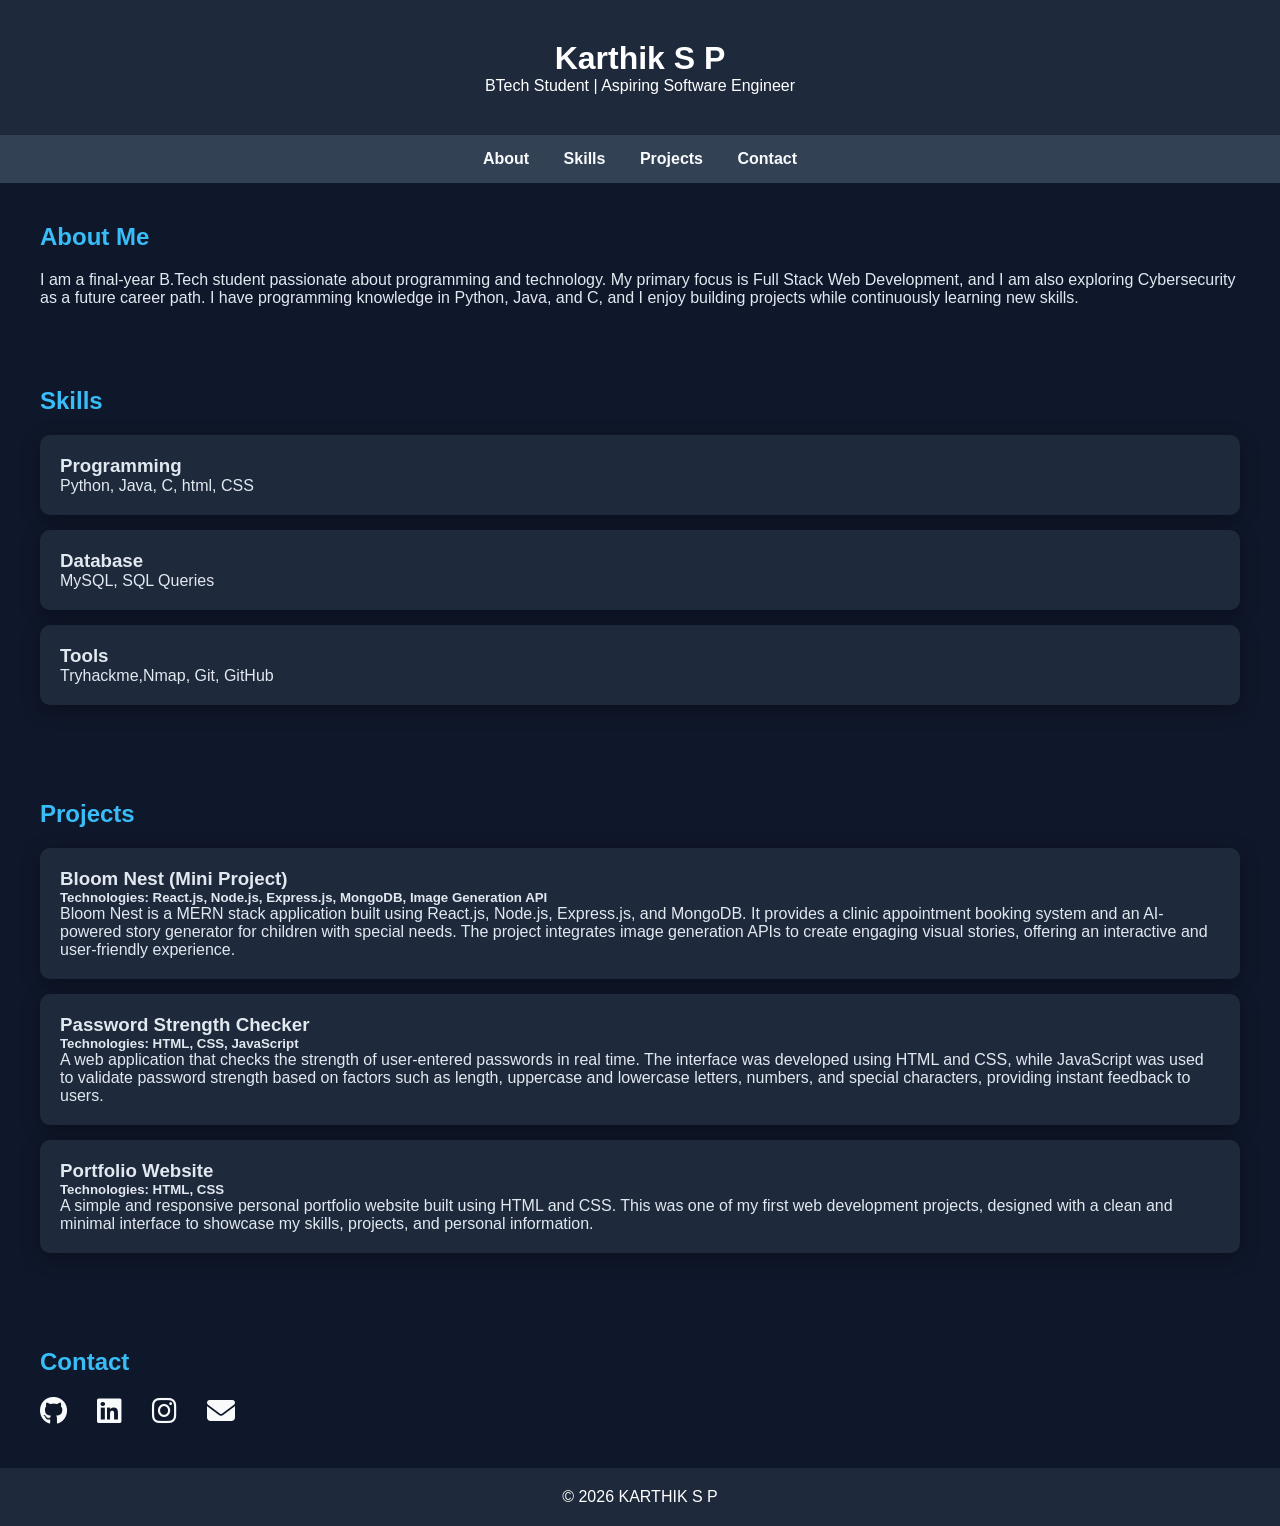
<file: index.html>
<!DOCTYPE html>
<html lang="en">
<head>
    <meta charset="UTF-8">
    <meta name="viewport" content="width=device-width, initial-scale=1.0">
    <title>Karthik</title>
    <link rel="stylesheet" href="portfolio.css">
    <link rel="stylesheet" href="https://cdnjs.cloudflare.com/ajax/libs/font-awesome/6.7.2/css/all.min.css">
</head>
<body>
    <header>
        <h1>Karthik S P</h1>
        <p>BTech Student | Aspiring Software Engineer</p>
    </header>

    <nav>
        <a href="#about">About</a>
        <a href="#skills">Skills</a>
        <a href="#projects">Projects</a>
        <a href="#contact">Contact</a>
    </nav>

    <section id="about">
        <h2>About Me</h2>
        <p>
            I am a final-year B.Tech student passionate about programming and technology. My primary focus is Full Stack Web Development, and I am also exploring Cybersecurity as a future career path. I have programming knowledge in Python, Java, and C, and I enjoy building projects while continuously learning new skills.
        </p>
    </section>

    <section id="skills">
        <h2>Skills</h2>

        <div class="card">
            <h3>Programming</h3>
            <p>Python, Java, C, html, CSS</p>
        </div>

        <div class="card">
            <h3>Database</h3>
            <p>MySQL, SQL Queries</p>
        </div>

        <div class="card">
            <h3>Tools</h3>
            <p>Tryhackme,Nmap, Git, GitHub</p>
        </div>
    </section>

    <section id="projects">
        <h2>Projects</h2>

        <div class="card">
            <h3>Bloom Nest (Mini Project)</h3>
             <h5><b>Technologies: React.js, Node.js, Express.js, MongoDB, Image Generation API</b></h5>
            <p>Bloom Nest is a MERN stack application built using React.js, Node.js, Express.js, and MongoDB. It provides a clinic appointment booking system and an AI-powered story generator for children with special needs. The project integrates image generation APIs to create engaging visual stories, offering an interactive and user-friendly experience.</p>
        </div>

        <div class="card">
            <h3>Password Strength Checker</h3>
             <h5><b>Technologies: HTML, CSS, JavaScript</b></h5>
            <p>A web application that checks the strength of user-entered passwords in real time. The interface was developed using HTML and CSS, while JavaScript was used to validate password strength based on factors such as length, uppercase and lowercase letters, numbers, and special characters, providing instant feedback to users.</p>
        </div>

        <div class="card">
            <h3>Portfolio Website</h3>
             <h5><b>Technologies: HTML, CSS</b></h5>
            <p>A simple and responsive personal portfolio website built using HTML and CSS. This was one of my first web development projects, designed with a clean and minimal interface to showcase my skills, projects, and personal information.</p>
        </div>
    </section>

    <section id="contact">
        <h2>Contact</h2>
        <div class="social-icons">
            <a href="https://github.com/kartfi" target="_blank">
                 <i class="fab fa-github"></i>
            </a>

            <a href="https://www.linkedin.com/in/karthik-s-p-925762305" target="_blank">
                <i class="fab fa-linkedin"></i>
            </a>

            <a href="https://instagram.com/carthik_sp" target="_blank">
                <i class="fab fa-instagram"></i>
            </a>

            <a href="mailto:karthiksp887@email.com">
                <i class="fas fa-envelope"></i>
            </a>
    </a>
</div>
    </section>

    <footer>
        <p>© 2026 KARTHIK S P</p>
    </footer>

</body>
</html>
</file>
<file: portfolio.css>
*{
    margin:0;
    padding:0;
    box-sizing:border-box;
    font-family:Arial, sans-serif;
}

body{
    background:#0f172a;
    color:#e2e8f0;

}

header{
  background:#1e293b;
    color:#ffffff;
    text-align:center;
    padding:40px;
}

nav{
    background:#334155;;
    text-align:center;
    padding:15px;
}

nav a{
    color: #f8fafc;
    text-decoration:none;
    margin:0 15px;
    font-weight:bold;
}

nav a:hover{
    color:#38bdf8;
}

section{
    padding:40px;
}

h2{
    margin-bottom:20px;
    color:#38bdf8;
}

.card{
    background:#1e293b;
    color:#e2e8f0;
    box-shadow:0 5px 20px rgba(0,0,0,0.3);
    padding:20px;
    margin:15px 0;
    border-radius:10px;
}

footer{
    background:#1e293b;
    color:#ffffff;
    text-align:center;
    padding:20px;
}
.social-icons {
    display: flex;
    gap: 30px;
    margin-top: 20px;
}

.social-icons a {
    color:#f8fafc;
    font-size: 28px;
    text-decoration: none;
    transition: 0.3s;
}

.social-icons a:hover {
    color:#38bdf8;
    transform: scale(2);
}
</file>
